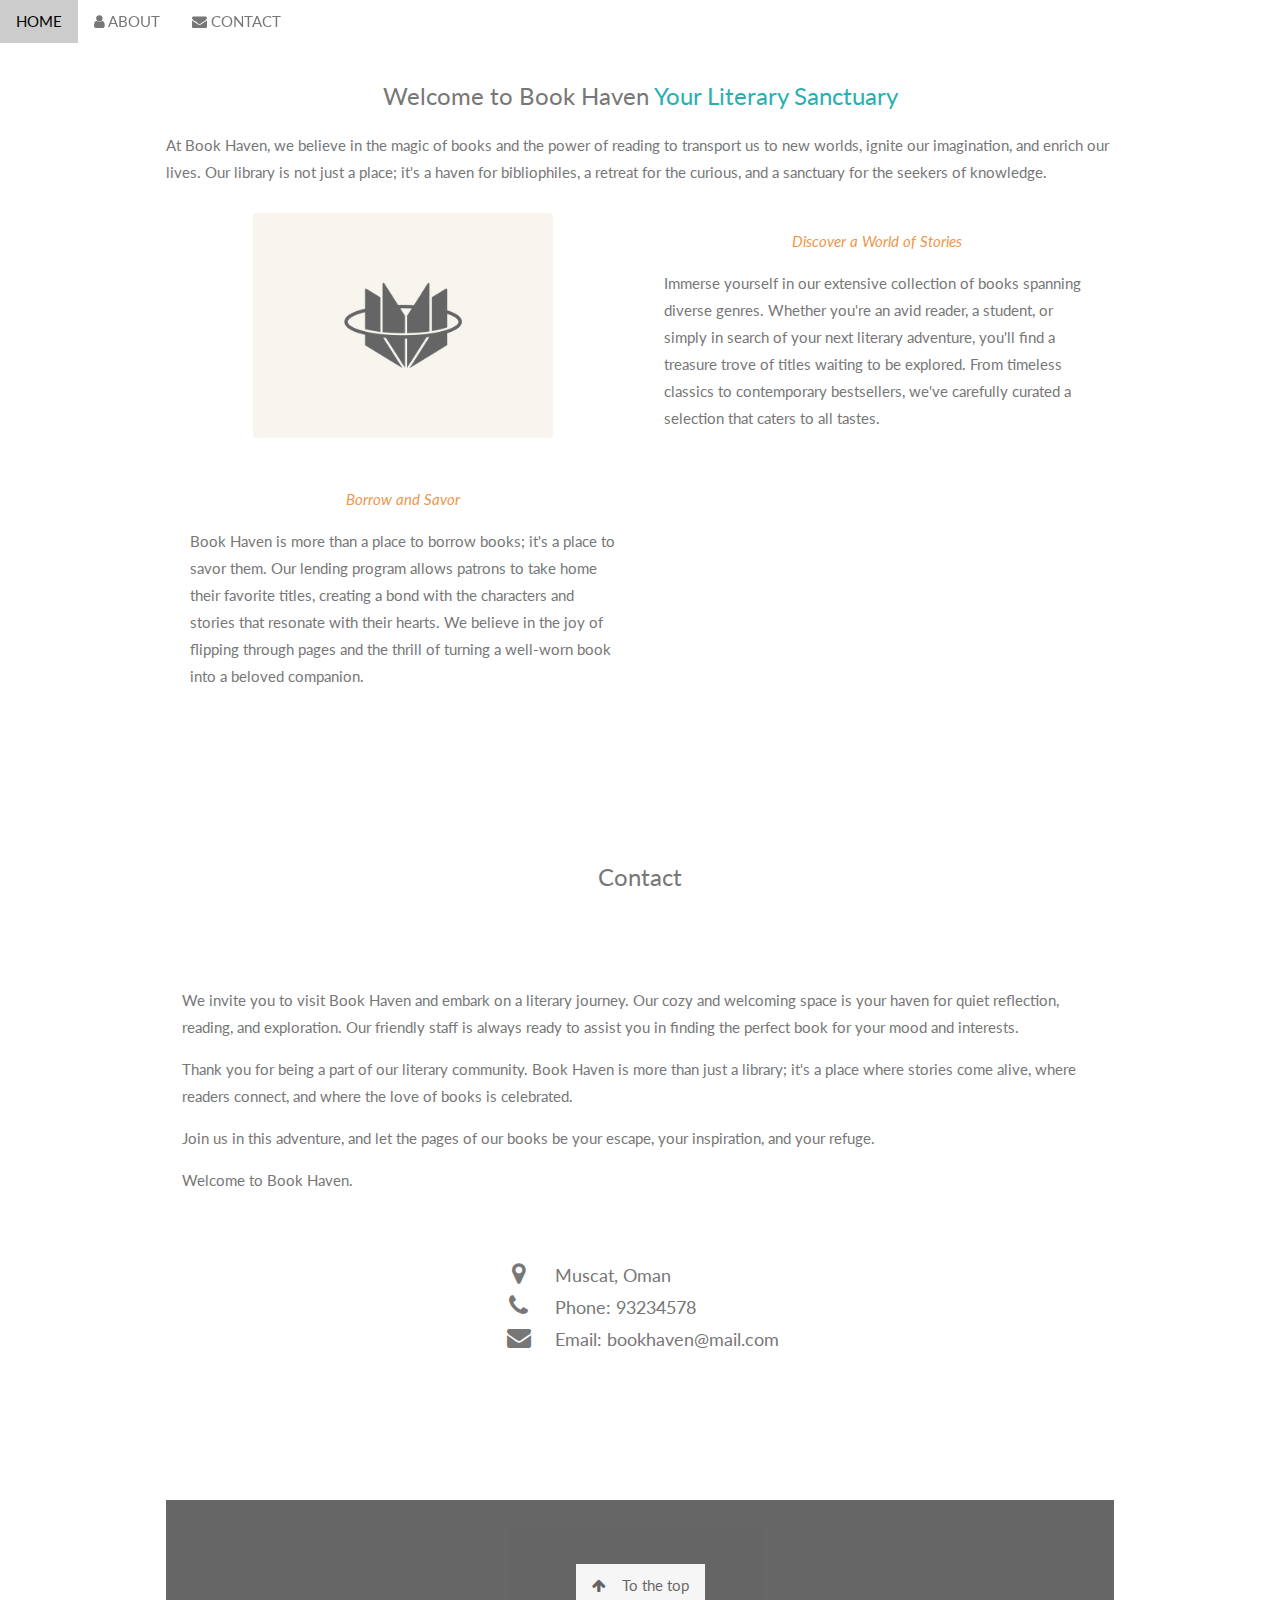
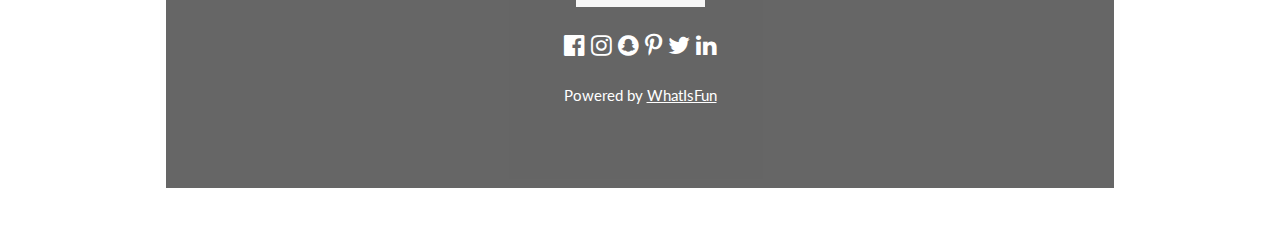
<file: About.html>
<!DOCTYPE html>
<html>
<head>
<title>Book Haven</title>
<meta charset="UTF-8">
<meta name="viewport" content="width=device-width, initial-scale=1">
<link rel="icon" href="Images/logo.jpg" type="Image/logo">
<link rel="stylesheet" href="https://www.w3schools.com/w3css/4/w3.css">
<link rel="stylesheet" href="https://fonts.googleapis.com/css?family=Lato">
<link rel="stylesheet" href="https://cdnjs.cloudflare.com/ajax/libs/font-awesome/4.7.0/css/font-awesome.min.css">
<link rel="stylesheet" href="CSS/indexStyle.css">
</head>
<body>
  <header>
    <div id="navbarIndex-placeholder">

    <script src="JS/navbar.js"></script>
    <script>
        setNavbarIndex();
    </script>
  </div>
  </header>
  
<!-- First Parallax Image with Logo Text -->
<!-- <div class="bgimg-1 w3-display-container w3-opacity-min" id="home">
  <div class="w3-display-middle" style="white-space:nowrap;">
    <img src="Images/Books.jpg">
  </div>
</div> -->

<!-- Container (About Section) -->
<div class="w3-content w3-container w3-padding-64" id="about">
  <h3 class="w3-center">Welcome to Book Haven <span style="color: #28afb0;"> Your Literary Sanctuary</span></h3>
  <p>At Book Haven, we believe in the magic of books and the power of reading to transport us to new worlds, ignite our imagination, and enrich our lives. Our library is not just a place; it's a haven for bibliophiles, a retreat for the curious, and a sanctuary for the seekers of knowledge.</p>
  <div class="w3-row">
    <div class="w3-col m6 w3-center w3-padding-large">
      <img src="Images/logo.jpg" class="w3-round w3-image w3-opacity w3-hover-opacity-off" alt="Book Haven logo" width="300" height="150">
    </div>

    <!-- Hide this text on small devices -->
    <div class="w3-col m6 w3-hide-small w3-padding-large">
        <p class="w3-center"><em style="color: #ee964b;">Discover a World of Stories</em></p>
      <p>Immerse yourself in our extensive collection of books spanning diverse genres. Whether you're an avid reader, a student, or simply in search of your next literary adventure, you'll find a treasure trove of titles waiting to be explored. From timeless classics to contemporary bestsellers, we've carefully curated a selection that caters to all tastes.</p>
    </div>
    <!-- Hide this text on small devices -->
    <div class="w3-col m6 w3-hide-small w3-padding-large">
        <p class="w3-center"><em style="color: #ee964b;">Borrow and Savor</em></p>
      <p>Book Haven is more than a place to borrow books; it's a place to savor them. Our lending program allows patrons to take home their favorite titles, creating a bond with the characters and stories that resonate with their hearts. We believe in the joy of flipping through pages and the thrill of turning a well-worn book into a beloved companion.</p>
    </div>
  </div>

</div>

<!-- Container (Contact Section) -->
<div class="w3-content w3-container w3-padding-64" id="contact">
  <h3 class="w3-center">Contact</h3>
  <div class="w3-content w3-container w3-padding-64" id="about">
  <p>We invite you to visit Book Haven and embark on a literary journey. Our cozy and welcoming space is your haven for quiet reflection, reading, and exploration. Our friendly staff is always ready to assist you in finding the perfect book for your mood and interests.</p>

    <p>Thank you for being a part of our literary community. Book Haven is more than just a library; it's a place where stories come alive, where readers connect, and where the love of books is celebrated.</p>
    
    <p>Join us in this adventure, and let the pages of our books be your escape, your inspiration, and your refuge.</p>
    
    <p>Welcome to Book Haven.</p>
  <div class="w3-row w3-padding-32 w3-section">
    <div class="w3-col m4 w3-container">
    </div>
    <div class="w3-col m8 w3-panel">
      <div class="w3-large w3-margin-bottom">
        <i class="fa fa-map-marker fa-fw w3-hover-text-black w3-xlarge w3-margin-right"></i> Muscat, Oman<br>
        <i class="fa fa-phone fa-fw w3-hover-text-black w3-xlarge w3-margin-right"></i> Phone: 93234578<br>
        <i class="fa fa-envelope fa-fw w3-hover-text-black w3-xlarge w3-margin-right"></i> Email: bookhaven@mail.com<br>
      </div>
    </div>
  </div>
</div>

<!-- Footer -->
<footer class="w3-center w3-black w3-padding-64 w3-opacity w3-hover-opacity-off">
  <a href="#home" class="w3-button w3-light-grey"><i class="fa fa-arrow-up w3-margin-right"></i>To the top</a>
  <div class="w3-xlarge w3-section">
    <i class="fa fa-facebook-official w3-hover-opacity"></i>
    <i class="fa fa-instagram w3-hover-opacity"></i>
    <i class="fa fa-snapchat w3-hover-opacity"></i>
    <i class="fa fa-pinterest-p w3-hover-opacity"></i>
    <i class="fa fa-twitter w3-hover-opacity"></i>
    <i class="fa fa-linkedin w3-hover-opacity"></i>
  </div>
  <p>Powered by <a href="https://github.com/WhatIsFun" title="WhatIsFun" target="_blank" class="w3-hover-text-brown">WhatIsFun</a></p>
</footer>
 

<script>
// Modal Image Gallery
function onClick(element) {
  document.getElementById("img01").src = element.src;
  document.getElementById("modal01").style.display = "block";
  var captionText = document.getElementById("caption");
  captionText.innerHTML = element.alt;
}

// Change style of navbar on scroll
window.onscroll = function() {myFunction()};
function myFunction() {
    var navbar = document.getElementById("myNavbar");
    if (document.body.scrollTop > 100 || document.documentElement.scrollTop > 100) {
        navbar.className = "w3-bar" + " w3-card" + " w3-animate-top" + " w3-white";
    } else {
        navbar.className = navbar.className.replace(" w3-card w3-animate-top w3-white", "");
    }
}

// Used to toggle the menu on small screens when clicking on the menu button
function toggleFunction() {
    var x = document.getElementById("navDemo");
    if (x.className.indexOf("w3-show") == -1) {
        x.className += " w3-show";
    } else {
        x.className = x.className.replace(" w3-show", "");
    }
}
</script>

</body>
</html>
</file>
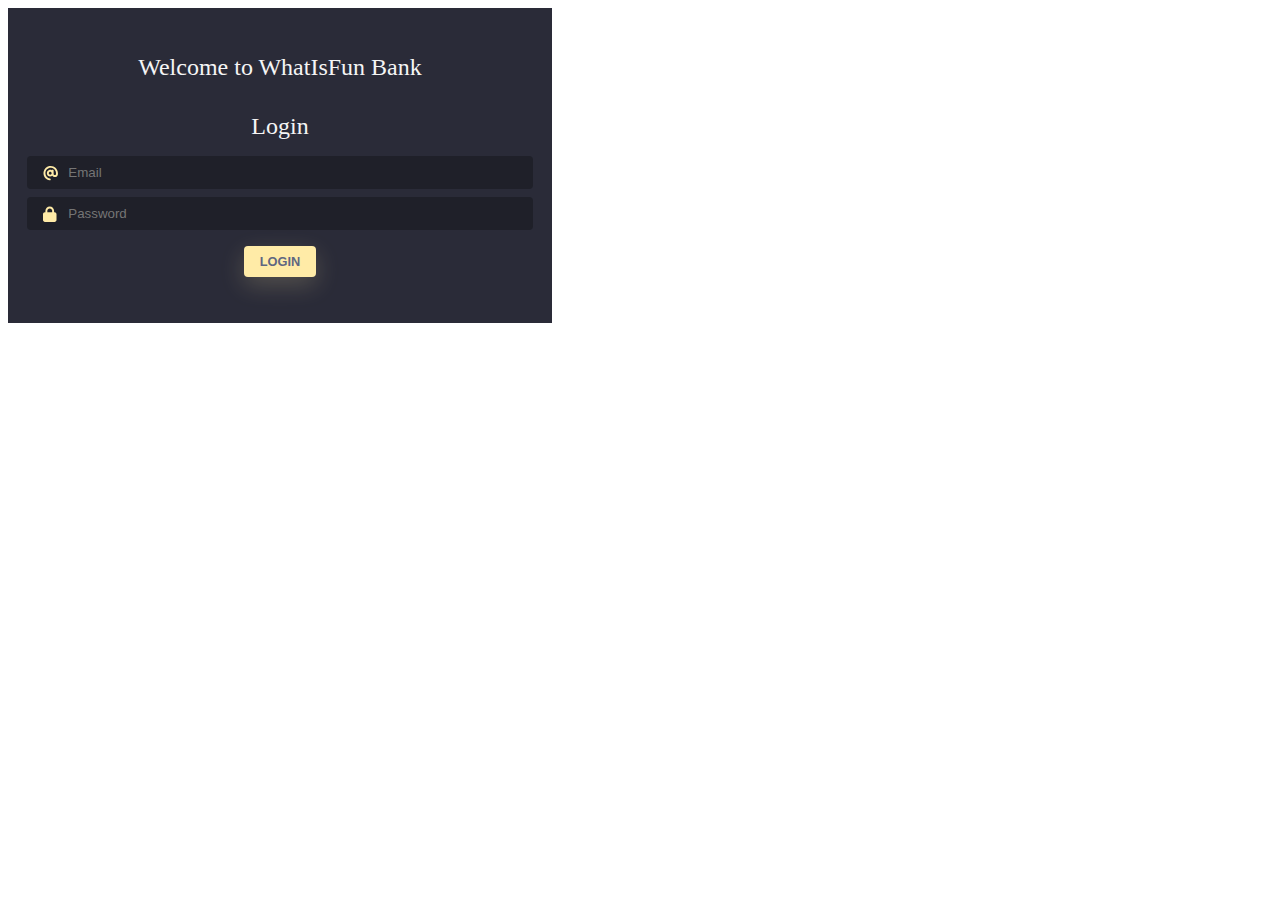
<file: BankGate.html>
<!DOCTYPE html>
<html>

<head>
    <title>Welcome to WhatIsFun Bank</title>
    <meta charset="UTF-8">
    <meta name="viewport" content="width=device-width, initial-scale=1">
    <link rel="stylesheet" href="/CSS/BankGate.css">
</head>

<body>

    <div class="card">
        <h1 class="title">Welcome to WhatIsFun Bank</h1>
        <h4 class="title">Login</h4>
        <form>
            <div class="field">
                <svg class="input-icon" viewBox="0 0 500 500" xmlns="http://www.w3.org/2000/svg">
                    <path
                        d="M207.8 20.73c-93.45 18.32-168.7 93.66-187 187.1c-27.64 140.9 68.65 266.2 199.1 285.1c19.01 2.888 36.17-12.26 36.17-31.49l.0001-.6631c0-15.74-11.44-28.88-26.84-31.24c-84.35-12.98-149.2-86.13-149.2-174.2c0-102.9 88.61-185.5 193.4-175.4c91.54 8.869 158.6 91.25 158.6 183.2l0 16.16c0 22.09-17.94 40.05-40 40.05s-40.01-17.96-40.01-40.05v-120.1c0-8.847-7.161-16.02-16.01-16.02l-31.98 .0036c-7.299 0-13.2 4.992-15.12 11.68c-24.85-12.15-54.24-16.38-86.06-5.106c-38.75 13.73-68.12 48.91-73.72 89.64c-9.483 69.01 43.81 128 110.9 128c26.44 0 50.43-9.544 69.59-24.88c24 31.3 65.23 48.69 109.4 37.49C465.2 369.3 496 324.1 495.1 277.2V256.3C495.1 107.1 361.2-9.332 207.8 20.73zM239.1 304.3c-26.47 0-48-21.56-48-48.05s21.53-48.05 48-48.05s48 21.56 48 48.05S266.5 304.3 239.1 304.3z">
                    </path>
                </svg>
                <input autocomplete="off" id="logemail" placeholder="Email" class="input-field" name="logemail"
                    type="email" required>
            </div>
            <div class="field">
                <svg class="input-icon" viewBox="0 0 500 500" xmlns="http://www.w3.org/2000/svg">
                    <path
                        d="M80 192V144C80 64.47 144.5 0 224 0C303.5 0 368 64.47 368 144V192H384C419.3 192 448 220.7 448 256V448C448 483.3 419.3 512 384 512H64C28.65 512 0 483.3 0 448V256C0 220.7 28.65 192 64 192H80zM144 192H304V144C304 99.82 268.2 64 224 64C179.8 64 144 99.82 144 144V192z">
                    </path>
                </svg>
                <input autocomplete="off" id="logpass" placeholder="Password" class="input-field" name="logpass"
                    type="password" required>
            </div>
            <button class="btn" type="submit" onclick="userLogin(event)">Login</button>
        </form>
    </div>
    <script src="JS/BankGate.js"></script>
</body>

</html>
</file>
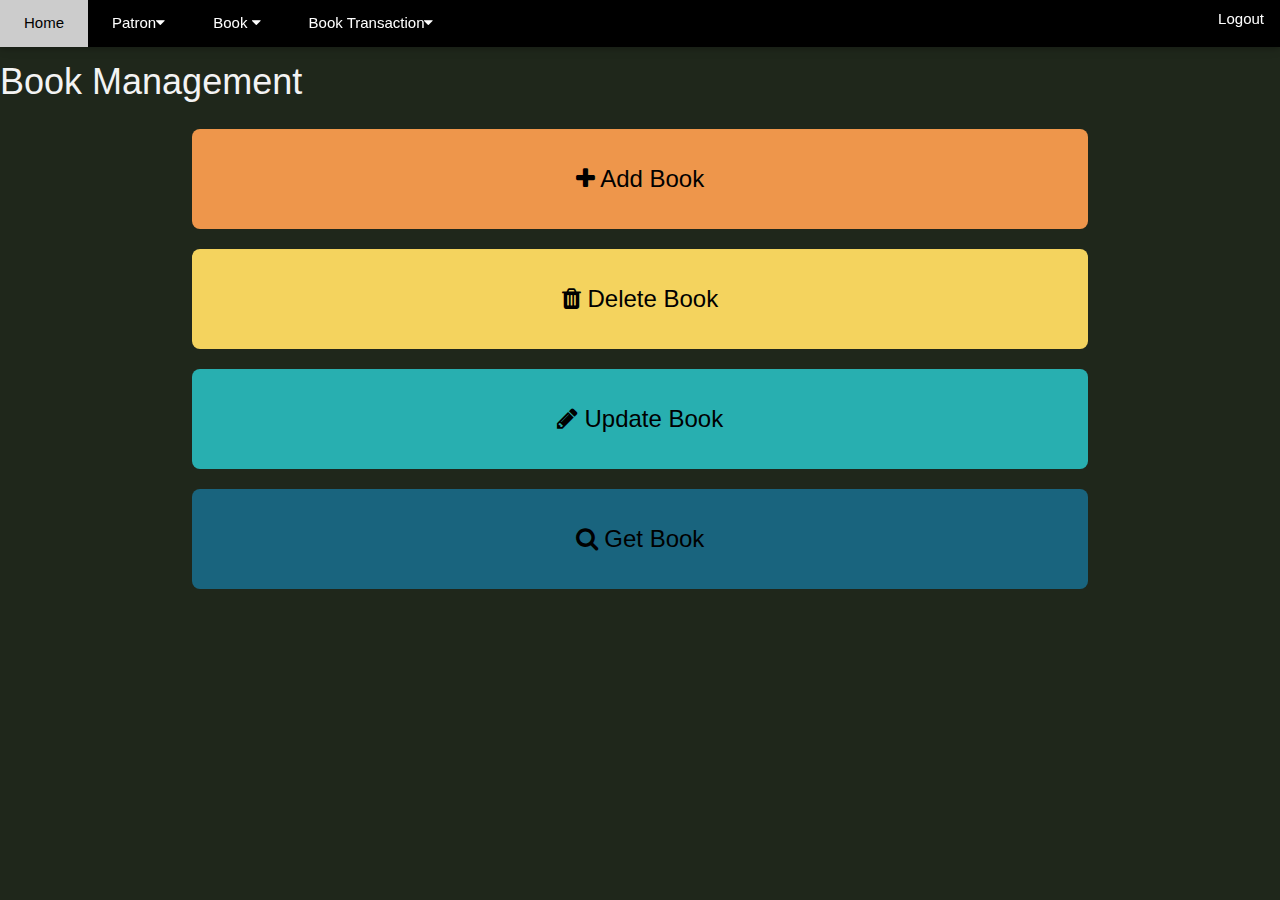
<file: Book.html>
<!DOCTYPE html>
<html>

<head>
  <title>Book Management</title>
  <meta charset="UTF-8">
  <meta name="viewport" content="width=device-width, initial-scale=1">
  <link rel="icon" href="Images/logo.jpg" type="Image/logo">
  <link rel="stylesheet" href="https://www.w3schools.com/w3css/4/w3.css">
  <link rel="stylesheet" href="https://fonts.googleapis.com/css?family=Lato">
  <link rel="stylesheet" href="https://cdnjs.cloudflare.com/ajax/libs/font-awesome/4.7.0/css/font-awesome.min.css">
  <link rel="stylesheet" href="CSS/dashboard.css">
  <link rel="stylesheet" href="CSS/form.css">

</head>

<body class="Obody">
  <div id="navbar-placeholder"></div>
  <script src="JS/navbar.js"></script>
  <script>
    setNavbar();
  </script><br><br>

  <div>
    <h1 style="color: #f3f3f3;">Book Management</h1>
  </div>
  <div class="button-container">
    <!-- Add book-->
    <button style="background-color: #ee964b;" class="button" onclick="toggleForm('addBookForm')"><i class="fa fa-plus"></i> Add
      Book</button>
    <form id="addBookForm" style="display: none;">
      <div class="input-container ic1">
        <input id="bTitle" class="input" type="text" placeholder=" " required/>
        <div class="cut"></div>
        <label for="Book title" class="placeholder">Book title</label>
      </div>
      <div class="input-container ic2">
        <input id="author" class="input" type="text" placeholder=" " required/>
        <div class="cut"></div>
        <label for="Author name" class="placeholder">Author name</label>
      </div>
      <div class="input-container ic2">
        <input id="publicationYear" class="input" type="year" placeholder=" " required/>
        <div class="cut"></div>
        <label for="PublicationYear" class="placeholder">Publish year</lable>
      </div>
      <div class="input-container ic2">
        <input id="price" class="input" type="number" placeholder=" "/>
        <div class="cut cut-short"></div>
        <label for="Price" class="placeholder">Price</lable>
      </div>
      <div class="input-container ic1">
        <input id="imgPath" class="input" type="text" placeholder=" " required/>
        <div class="cut"></div>
        <label for="Image Path" class="placeholder">Image Path</label>
      </div>
      <div class="input-container ic1">
        <input id="bDescription" class="input" type="text" placeholder=" "/>
        <div class="cut"></div>
        <label for="Description" class="placeholder">Description</label>
      </div>
      <button type="submit" class="submit" style="background-color: #ee964b;" onclick="">submit</button>
    </form>
    <!-- Delete button-->
    <button style="background-color: #f4d35e;" class="button" onclick="toggleForm('delBookForm')"><i class="fa fa-trash"></i> Delete
      Book</button>

    <form id="delBookForm" style="display: none;">
      <div class="input-container ic1">
        <input id="delBook" class="input" type="number" placeholder=" " />
        <div class="cut"></div>
        <label for="delBook" class="placeholder">Book ID</label>
      </div>
      <button type="submit" class="submit" style="background-color: #f4d35e;">submit</button>
    </form>

    <button style="background-color: #28afb0;" class="button" onclick="toggleForm('updateBookForm')"><i class="fa fa-pencil"></i>
      Update Book</button>
    <form id="updateBookForm" style="display: none;">
      <div class="input-container ic1">
        <input id="delBook" class="input" type="number" placeholder=" " />
        <div class="cut"></div>
        <label for="delBook" class="placeholder">Book ID</label>
      </div>
      <button type="submit" class="submit" style="background-color: #28afb0;">submit</button>
    </form>

    <button style="background-color: #19647e;" class="button" onclick="toggleForm('getBookForm')"><i class="fa fa-search"></i> Get
      Book</button>
      <form id="getBookForm" style="display: none;">
        <div class="input-container ic1">
          <input id="delBook" class="input" type="number" placeholder=" " />
          <div class="cut"></div>
          <label for="delBook" class="placeholder">Book ID</label>
        </div>
        <button type="submit" class="submit" style="background-color: #19647e;">submit</button>
      </form>
  </div>


  <script src="JS/form.js"></script>
</body>

</html>
</file>
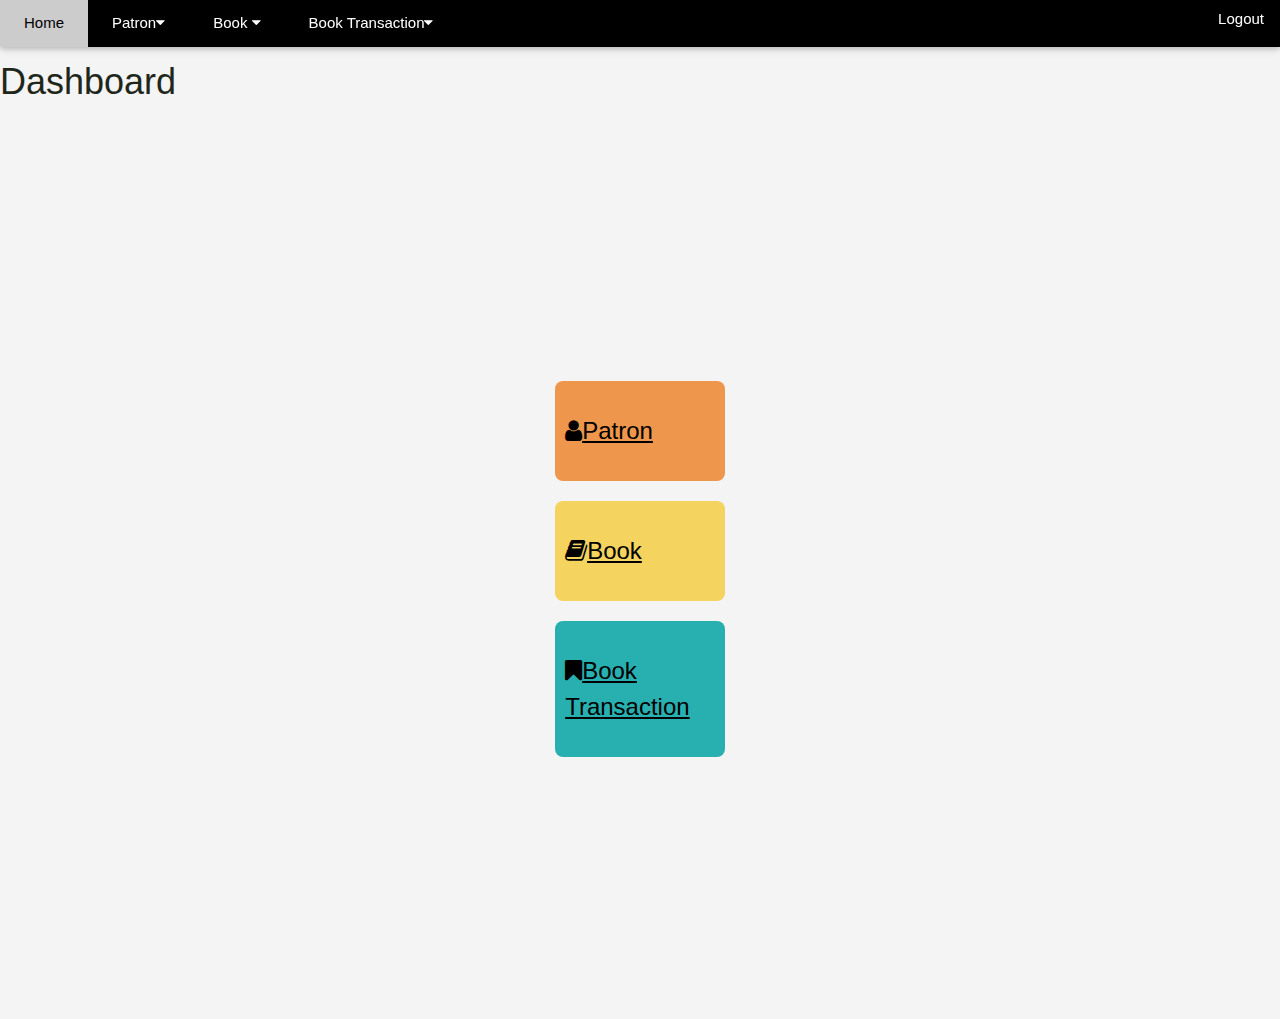
<file: dashboard.html>
<!DOCTYPE html>
<html>

<head>
  <title>Book Haven</title>
  <meta charset="UTF-8">
  <meta name="viewport" content="width=device-width, initial-scale=1">
  <link rel="icon" href="Images/logo.jpg" type="Image/logo">
  <link rel="stylesheet" href="https://www.w3schools.com/w3css/4/w3.css">
  <link rel="stylesheet" href="https://fonts.googleapis.com/css?family=Lato">
  <link rel="stylesheet" href="https://cdnjs.cloudflare.com/ajax/libs/font-awesome/4.7.0/css/font-awesome.min.css">
  <link rel="stylesheet" href="CSS/dashboard.css">
</head>

<body>
  <div id="navbar-placeholder"></div>
  <script src="JS/navbar.js"></script>
  <script>
    setNavbar();
  </script><br><br>
  <div>
    <h1 style="color: #1f271b;">Dashboard</h1>
  </div>
  <div class="dashboard">
    <div class="button-container">
      <a href="Patron.html" style="background-color: #ee964b;" class="button">
        <i class="fa fa-user"></i>Patron
      </a>
      <a href="Book.html" style="background-color: #f4d35e;" class="button">
        <i class="fa fa-book"></i>Book
      </a>
      <a href="Transaction.html" style="background-color: #28afb0;" class="button">
        <i class="fa fa-bookmark"></i>Book Transaction
      </a>
    </div>

  </div>

</body>

</html>
</file>
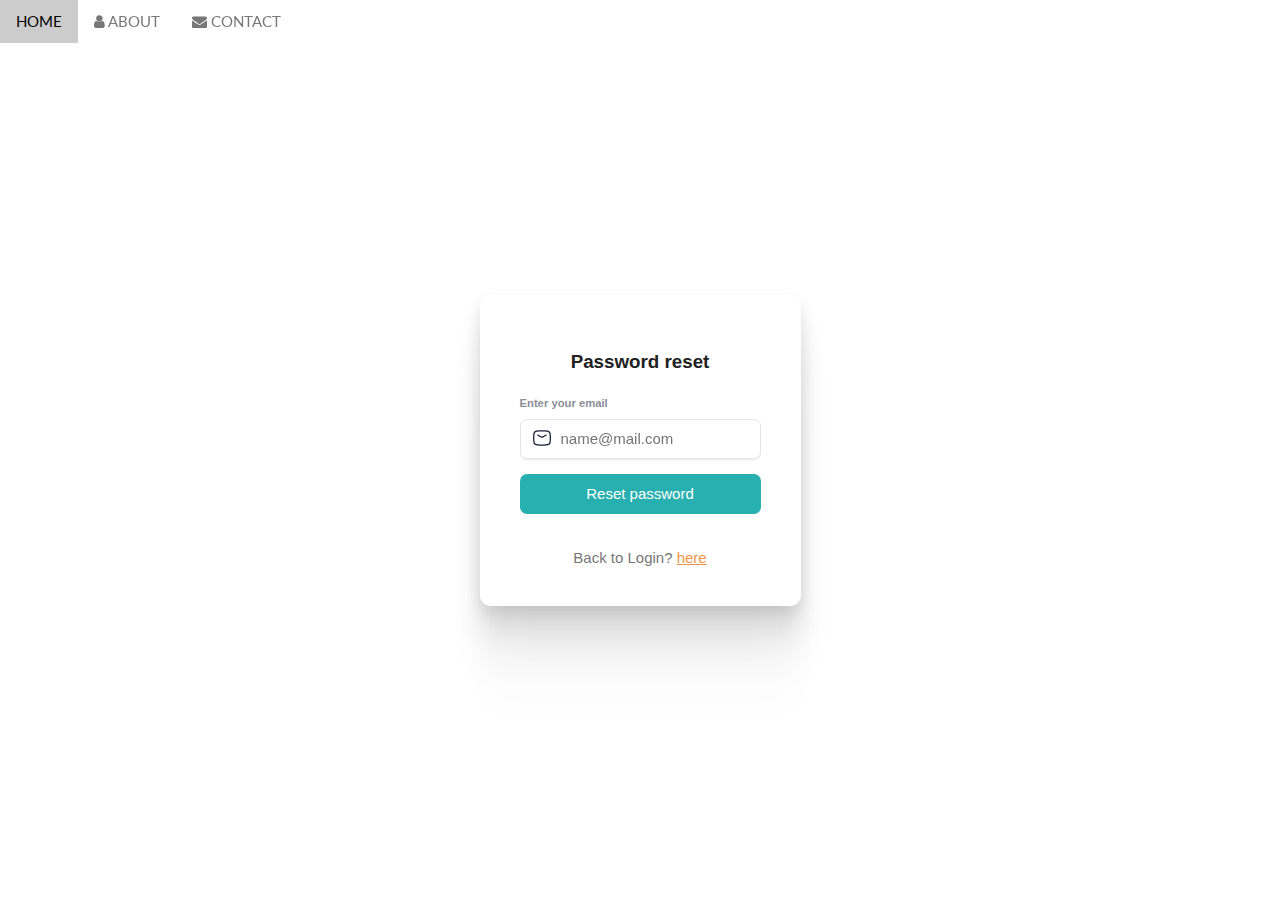
<file: forgotPassword.html>
<!DOCTYPE html>
<html>

<head>
  <title>Book Haven</title>
  <meta charset="UTF-8">
  <meta name="viewport" content="width=device-width, initial-scale=1">
  <link rel="icon" href="Images/logo.jpg" type="Image/logo">
  <link rel="stylesheet" href="https://www.w3schools.com/w3css/4/w3.css">
  <link rel="stylesheet" href="https://fonts.googleapis.com/css?family=Lato">
  <link rel="stylesheet" href="https://cdnjs.cloudflare.com/ajax/libs/font-awesome/4.7.0/css/font-awesome.min.css">
  <link rel="stylesheet" href="CSS/loginStyle.css">

</head>

<body>
  <header>
    <div id="navbarIndex-placeholder"></div>
    <script src="JS/navbar.js"></script>
    <script>
      setNavbarIndex();
    </script>
  </header>


  <div class="loginForm">
    <!-- Login form -->
    <form class="form_container" name="login Form">
      <div class="title_container">
        <p class="title">Password reset</p>
      </div>

      <div class="input_container">
        <label class="input_label" for="email_field">Enter your email</label>
        <svg fill="none" viewBox="0 0 24 24" height="24" width="24" xmlns="http://www.w3.org/2000/svg" class="icon">
          <path stroke-linejoin="round" stroke-linecap="round" stroke-width="1.5" stroke="#141B34"
            d="M7 8.5L9.94202 10.2394C11.6572 11.2535 12.3428 11.2535 14.058 10.2394L17 8.5"></path>
          <path stroke-linejoin="round" stroke-width="1.5" stroke="#141B34"
            d="M2.01577 13.4756C2.08114 16.5412 2.11383 18.0739 3.24496 19.2094C4.37608 20.3448 5.95033 20.3843 9.09883 20.4634C11.0393 20.5122 12.9607 20.5122 14.9012 20.4634C18.0497 20.3843 19.6239 20.3448 20.7551 19.2094C21.8862 18.0739 21.9189 16.5412 21.9842 13.4756C22.0053 12.4899 22.0053 11.5101 21.9842 10.5244C21.9189 7.45886 21.8862 5.92609 20.7551 4.79066C19.6239 3.65523 18.0497 3.61568 14.9012 3.53657C12.9607 3.48781 11.0393 3.48781 9.09882 3.53656C5.95033 3.61566 4.37608 3.65521 3.24495 4.79065C2.11382 5.92608 2.08114 7.45885 2.01576 10.5244C1.99474 11.5101 1.99475 12.4899 2.01577 13.4756Z">
          </path>
        </svg>
        <input placeholder="name@mail.com" title="email" name="email" type="text" class="input_field" id="email_field"
          required autocomplete="email">
      </div>

      <button title="submit" type="submit" value="Submit" class="sign-in_btn" onclick="">
        <span>Reset password</span>
      </button>
      <p style="text-decoration: none;">Back to Login? <a href="login.html" style="color: #ee964b;">here</a></p>
    </form>
  </div>
  <script src="JS/login.js"></script>

</body>

</html>
</file>
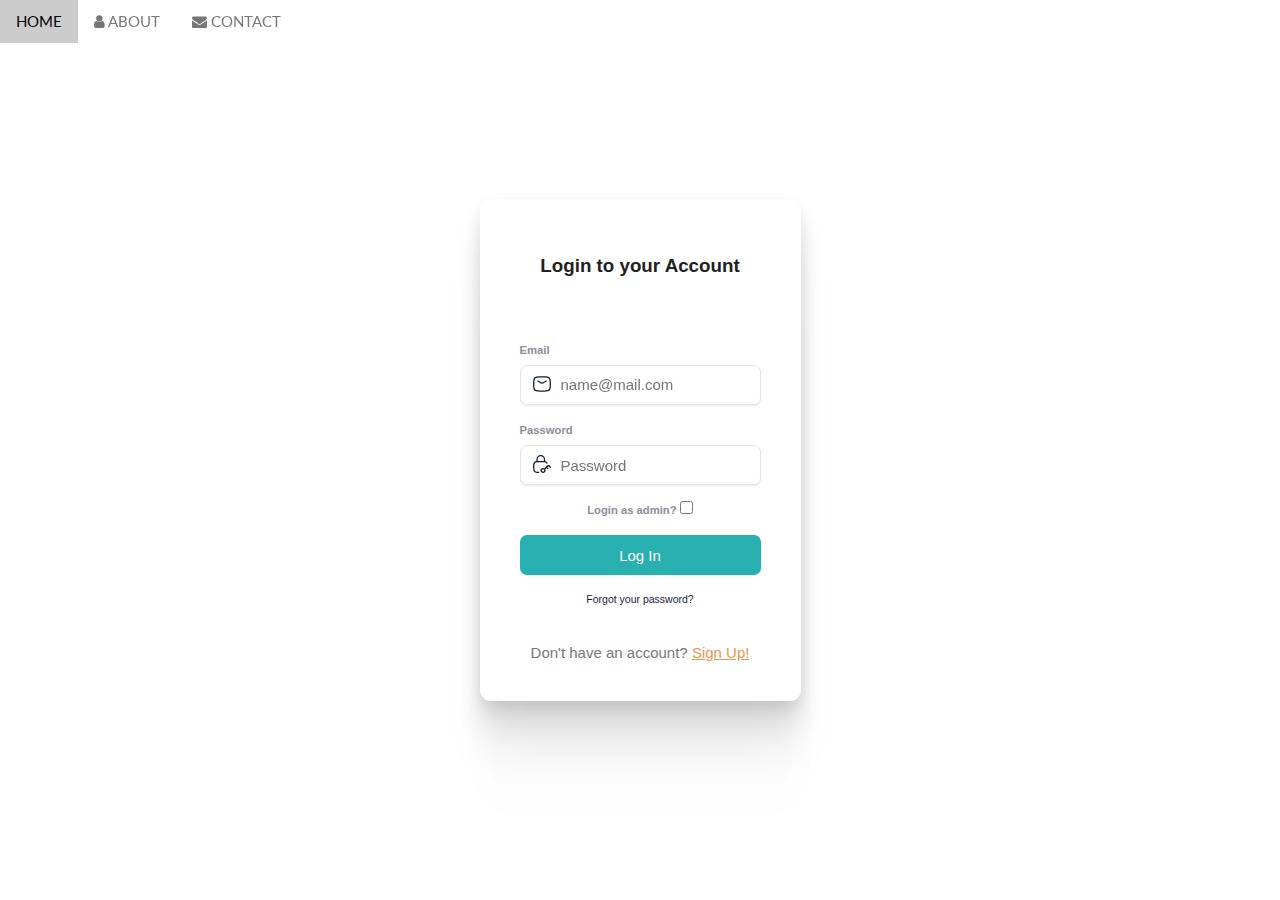
<file: login.html>
<!DOCTYPE html>
<html>

<head>
  <title>Book Haven</title>
  <meta charset="UTF-8">
  <meta name="viewport" content="width=device-width, initial-scale=1">
  <link rel="icon" href="Images/logo.jpg" type="Image/logo">
  <link rel="stylesheet" href="https://www.w3schools.com/w3css/4/w3.css">
  <link rel="stylesheet" href="https://fonts.googleapis.com/css?family=Lato">
  <link rel="stylesheet" href="https://cdnjs.cloudflare.com/ajax/libs/font-awesome/4.7.0/css/font-awesome.min.css">
  <link rel="stylesheet" href="CSS/loginStyle.css">

</head>

<body>
  <header>
    <div id="navbarIndex-placeholder"></div>
    <script src="JS/navbar.js"></script>
    <script>
      setNavbarIndex();
    </script>
  </header>

  <div class="loginForm">
    <!-- Login form -->
    <form class="form_container" name="login Form">
      <div class="title_container">
        <p class="title">Login to your Account</p>
      </div>
      <br>

      <div class="input_container">
        <label class="input_label" for="email_field">Email</label>
        <svg fill="none" viewBox="0 0 24 24" height="24" width="24" xmlns="http://www.w3.org/2000/svg" class="icon">
          <path stroke-linejoin="round" stroke-linecap="round" stroke-width="1.5" stroke="#141B34"
            d="M7 8.5L9.94202 10.2394C11.6572 11.2535 12.3428 11.2535 14.058 10.2394L17 8.5"></path>
          <path stroke-linejoin="round" stroke-width="1.5" stroke="#141B34"
            d="M2.01577 13.4756C2.08114 16.5412 2.11383 18.0739 3.24496 19.2094C4.37608 20.3448 5.95033 20.3843 9.09883 20.4634C11.0393 20.5122 12.9607 20.5122 14.9012 20.4634C18.0497 20.3843 19.6239 20.3448 20.7551 19.2094C21.8862 18.0739 21.9189 16.5412 21.9842 13.4756C22.0053 12.4899 22.0053 11.5101 21.9842 10.5244C21.9189 7.45886 21.8862 5.92609 20.7551 4.79066C19.6239 3.65523 18.0497 3.61568 14.9012 3.53657C12.9607 3.48781 11.0393 3.48781 9.09882 3.53656C5.95033 3.61566 4.37608 3.65521 3.24495 4.79065C2.11382 5.92608 2.08114 7.45885 2.01576 10.5244C1.99474 11.5101 1.99475 12.4899 2.01577 13.4756Z">
          </path>
        </svg>
        <input placeholder="name@mail.com" title="email" name="email" type="text" class="input_field" id="email_field"
          required autocomplete="email">
      </div>

      <div class="input_container">
        <label class="input_label" for="password_field">Password</label>
        <svg fill="none" viewBox="0 0 24 24" height="24" width="24" xmlns="http://www.w3.org/2000/svg" class="icon">
          <path stroke-linecap="round" stroke-width="1.5" stroke="#141B34"
            d="M18 11.0041C17.4166 9.91704 16.273 9.15775 14.9519 9.0993C13.477 9.03404 11.9788 9 10.329 9C8.67911 9 7.18091 9.03404 5.70604 9.0993C3.95328 9.17685 2.51295 10.4881 2.27882 12.1618C2.12602 13.2541 2 14.3734 2 15.5134C2 16.6534 2.12602 17.7727 2.27882 18.865C2.51295 20.5387 3.95328 21.8499 5.70604 21.9275C6.42013 21.9591 7.26041 21.9834 8 22">
          </path>
          <path stroke-linejoin="round" stroke-linecap="round" stroke-width="1.5" stroke="#141B34"
            d="M6 9V6.5C6 4.01472 8.01472 2 10.5 2C12.9853 2 15 4.01472 15 6.5V9"></path>
          <path fill="#141B34"
            d="M21.2046 15.1045L20.6242 15.6956V15.6956L21.2046 15.1045ZM21.4196 16.4767C21.7461 16.7972 22.2706 16.7924 22.5911 16.466C22.9116 16.1395 22.9068 15.615 22.5804 15.2945L21.4196 16.4767ZM18.0228 15.1045L17.4424 14.5134V14.5134L18.0228 15.1045ZM18.2379 18.0387C18.5643 18.3593 19.0888 18.3545 19.4094 18.028C19.7299 17.7016 19.7251 17.1771 19.3987 16.8565L18.2379 18.0387ZM14.2603 20.7619C13.7039 21.3082 12.7957 21.3082 12.2394 20.7619L11.0786 21.9441C12.2794 23.1232 14.2202 23.1232 15.4211 21.9441L14.2603 20.7619ZM12.2394 20.7619C11.6914 20.2239 11.6914 19.358 12.2394 18.82L11.0786 17.6378C9.86927 18.8252 9.86927 20.7567 11.0786 21.9441L12.2394 20.7619ZM12.2394 18.82C12.7957 18.2737 13.7039 18.2737 14.2603 18.82L15.4211 17.6378C14.2202 16.4587 12.2794 16.4587 11.0786 17.6378L12.2394 18.82ZM14.2603 18.82C14.8082 19.358 14.8082 20.2239 14.2603 20.7619L15.4211 21.9441C16.6304 20.7567 16.6304 18.8252 15.4211 17.6378L14.2603 18.82ZM20.6242 15.6956L21.4196 16.4767L22.5804 15.2945L21.785 14.5134L20.6242 15.6956ZM15.4211 18.82L17.8078 16.4767L16.647 15.2944L14.2603 17.6377L15.4211 18.82ZM17.8078 16.4767L18.6032 15.6956L17.4424 14.5134L16.647 15.2945L17.8078 16.4767ZM16.647 16.4767L18.2379 18.0387L19.3987 16.8565L17.8078 15.2945L16.647 16.4767ZM21.785 14.5134C21.4266 14.1616 21.0998 13.8383 20.7993 13.6131C20.4791 13.3732 20.096 13.1716 19.6137 13.1716V14.8284C19.6145 14.8284 19.619 14.8273 19.6395 14.8357C19.6663 14.8466 19.7183 14.8735 19.806 14.9391C19.9969 15.0822 20.2326 15.3112 20.6242 15.6956L21.785 14.5134ZM18.6032 15.6956C18.9948 15.3112 19.2305 15.0822 19.4215 14.9391C19.5091 14.8735 19.5611 14.8466 19.5879 14.8357C19.6084 14.8273 19.6129 14.8284 19.6137 14.8284V13.1716C19.1314 13.1716 18.7483 13.3732 18.4281 13.6131C18.1276 13.8383 17.8008 14.1616 17.4424 14.5134L18.6032 15.6956Z">
          </path>
        </svg>
        <input placeholder="Password" title="password" name="password" type="password" class="input_field"
          id="password_field" required autocomplete="current-password">
      </div>

      <label class="input_label">Login as admin?
        <input type="checkbox" id="adminCheckbox">
      </label>

      <button title="Sign In" type="submit" value="Login" class="sign-in_btn" onclick="handleLogin(event)">
        <span>Log In</span>
      </button>
      <a href="forgotPassword.html"
        style="text-decoration: none; align-items: left; color: #141b34; font-size: 0.7rem;">Forgot your password?</a>
      <div>
        <p style="text-decoration: none;">Don't have an account? <a href="registeration.html"
            style="color: #ee964b;">Sign Up!</a></p>
      </div>
      
    </form>
  </div>
  <script src="JS/login.js"></script>

</body>

</html>
</file>
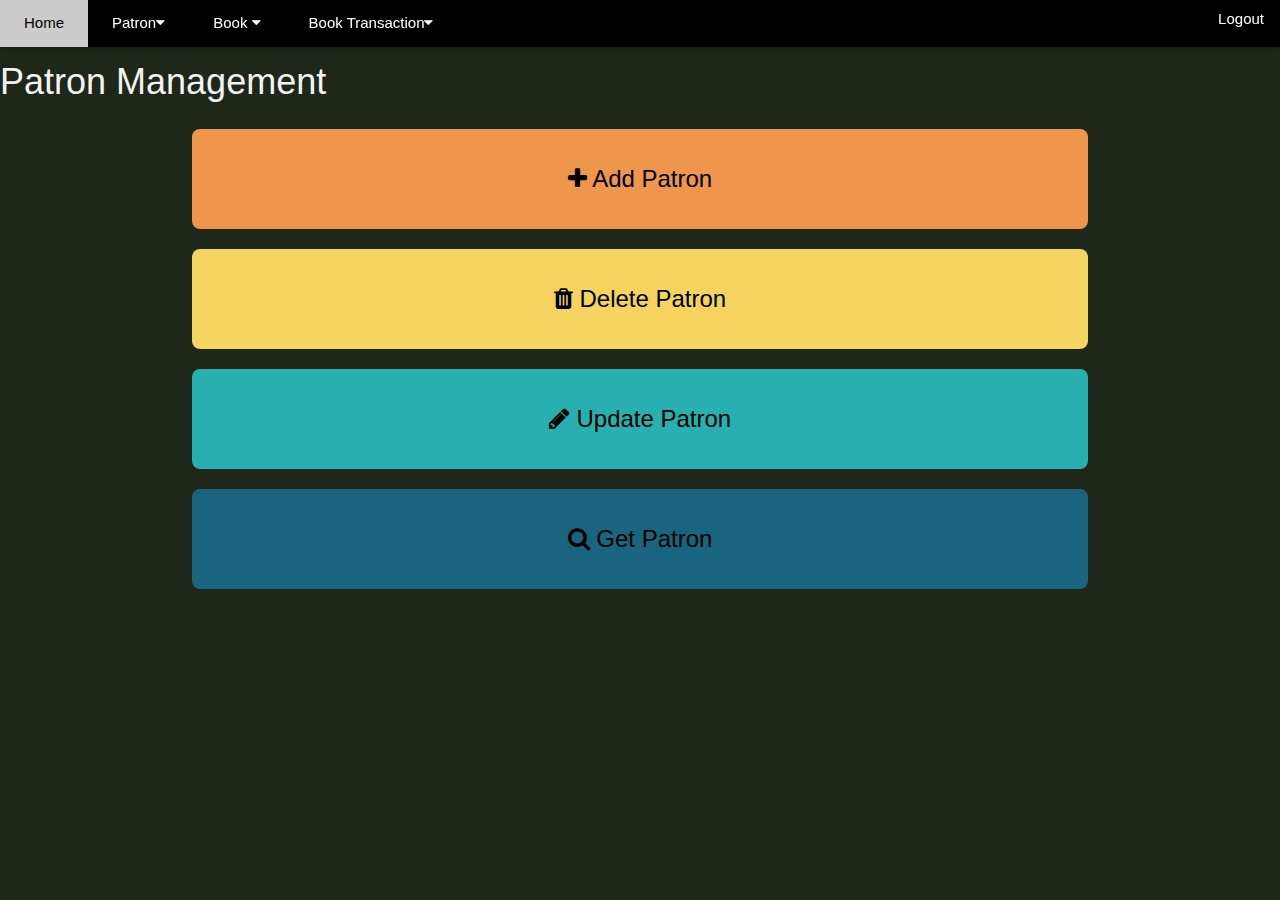
<file: Patron.html>
<!DOCTYPE html>
<html>

<head>
  <title>Patron Management</title>
  <meta charset="UTF-8">
  <meta name="viewport" content="width=device-width, initial-scale=1">
  <link rel="icon" href="Images/logo.jpg" type="Image/logo">
  <link rel="stylesheet" href="https://www.w3schools.com/w3css/4/w3.css">
  <link rel="stylesheet" href="https://fonts.googleapis.com/css?family=Lato">
  <link rel="stylesheet" href="https://cdnjs.cloudflare.com/ajax/libs/font-awesome/4.7.0/css/font-awesome.min.css">
  <link rel="stylesheet" href="CSS/dashboard.css">
  <link rel="stylesheet" href="CSS/form.css">

</head>

<body class="Obody">
  <div id="navbar-placeholder"></div>
  <script src="JS/navbar.js"></script>
  <script>
    setNavbar();
  </script><br><br>

  <div>
    <h1 style="color: #f3f3f3;">Patron Management</h1>
  </div>
  <div class="button-container">
    <button style="background-color: #ee964b;" class="button" onclick="toggleForm('addPatronForm')"><i class="fa fa-plus"></i> Add
      Patron</button>
    <form id="addPatronForm" style="display: none;">
      <div class="input-container ic1">
        <input id="name" class="input" type="text" placeholder=" " />
        <div class="cut"></div>
        <label for="Name" class="placeholder">Name</label>
      </div>
      <div class="input-container ic2">
        <input id="phoneNum" class="input" type="text" placeholder=" " />
        <div class="cut"></div>
        <label for="Phone" class="placeholder">Phone</label>
      </div>
      <div class="input-container ic2">
        <input id="age" class="input" type="number" placeholder=" " />
        <div class="cut"></div>
        <label for="Age" class="placeholder">Age</lable>
      </div>
      
      <button type="submit" class="submit" style="background-color: #ee964b;">submit</button>
    </form>
    <!-- Delete button-->
    <button style="background-color: #f4d35e;" class="button" onclick="toggleForm('delBookForm')"><i class="fa fa-trash"></i> Delete
      Patron</button>

    <form id="delBookForm" style="display: none;">
      <div class="input-container ic1">
        <input id="delBook" class="input" type="number" placeholder=" " />
        <div class="cut"></div>
        <label for="delBook" class="placeholder">Book ID</label>
      </div>
      <button type="submit" class="submit" style="background-color: #f4d35e;">submit</button>
    </form>

    <button style="background-color: #28afb0;" class="button" onclick="toggleForm('updateBookForm')"><i class="fa fa-pencil"></i>
      Update Patron</button>
    <form id="updateBookForm" style="display: none;">
      <div class="input-container ic1">
        <input id="delBook" class="input" type="number" placeholder=" " />
        <div class="cut"></div>
        <label for="delBook" class="placeholder">Book ID</label>
      </div>
      <button type="submit" class="submit" style="background-color: #28afb0;">submit</button>
    </form>

    <button style="background-color: #19647e;" class="button" onclick="toggleForm('getBookForm')"><i class="fa fa-search"></i> Get
      Patron</button>
      <form id="getBookForm" style="display: none;">
        <div class="input-container ic1">
          <input id="delBook" class="input" type="number" placeholder=" " />
          <div class="cut"></div>
          <label for="delBook" class="placeholder">Book ID</label>
        </div>
        <button type="submit" class="submit" style="background-color: #19647e;">submit</button>
      </form>
  </div>


  <script src="JS/form.js"></script>
</body>

</html>
</file>
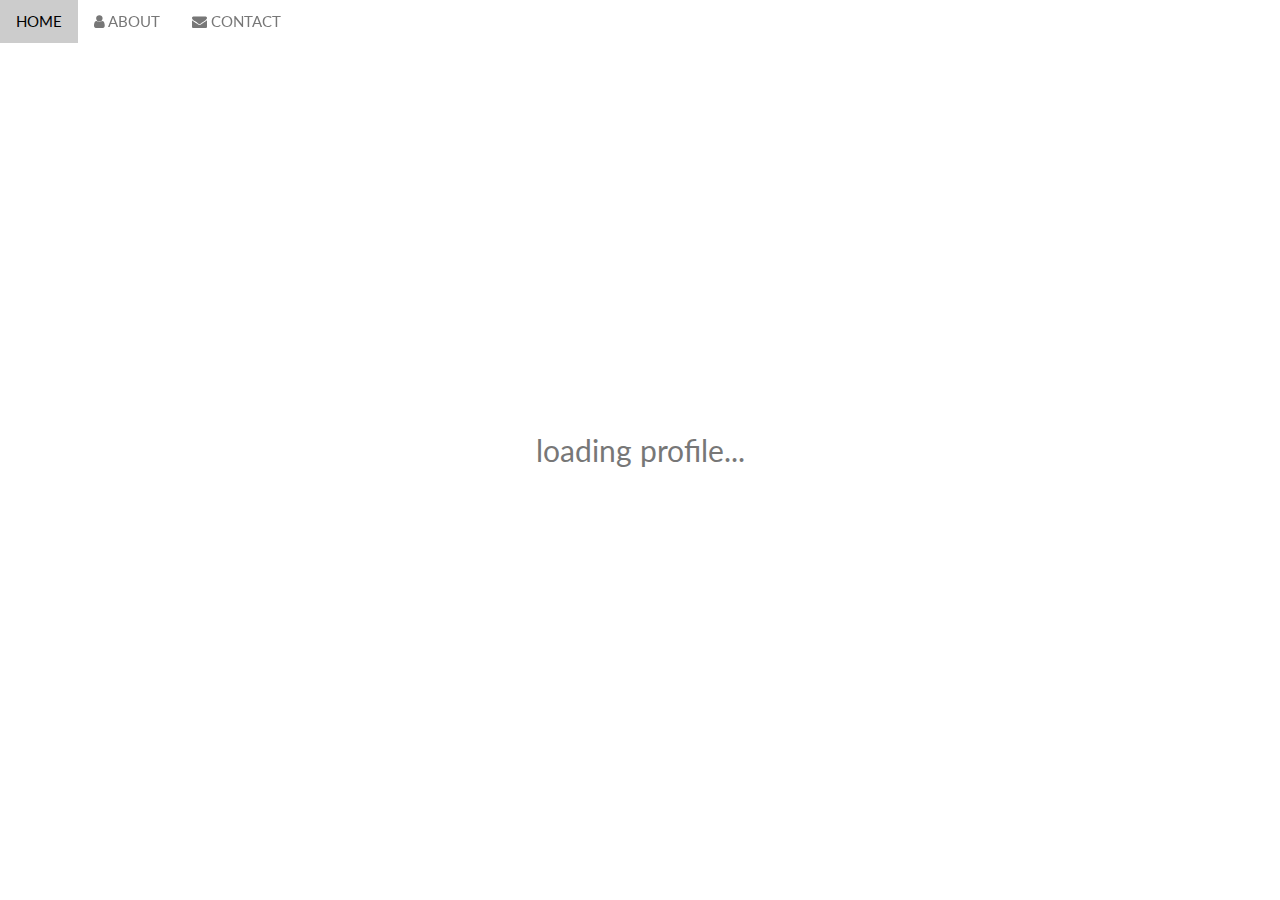
<file: profile.html>
<!DOCTYPE html>
<html>
<head>
<title>Profile</title>
<meta charset="UTF-8">
<meta name="viewport" content="width=device-width, initial-scale=1">
<link rel="icon" href="Images/logo.jpg" type="Image/logo">
<link rel="stylesheet" href="https://www.w3schools.com/w3css/4/w3.css">
<link rel="stylesheet" href="https://fonts.googleapis.com/css?family=Lato">
<link rel="stylesheet" href="https://cdnjs.cloudflare.com/ajax/libs/font-awesome/4.7.0/css/font-awesome.min.css">
<link rel="stylesheet" href="CSS/indexStyle.css">
<link rel="stylesheet" href="CSS/BorrowBook.css">

</head>
<body>
  <header>
    <div id="navbarIndex-placeholder">
      <!-- Include your navigation bar -->
      <script src="JS/navbar.js"></script>
      <script>
        setNavbarIndex();
      </script>
    </div>
  </header>

  <!-- (Book Info Section) -->

  <div id="profile" class="modal"><br><br>
    <div class="profile-content">
      <h2>loading profile...</h2>
    </div>
  </div>


<script src="JS/borrowBook.js"></script>
</body>
</html>
</file>
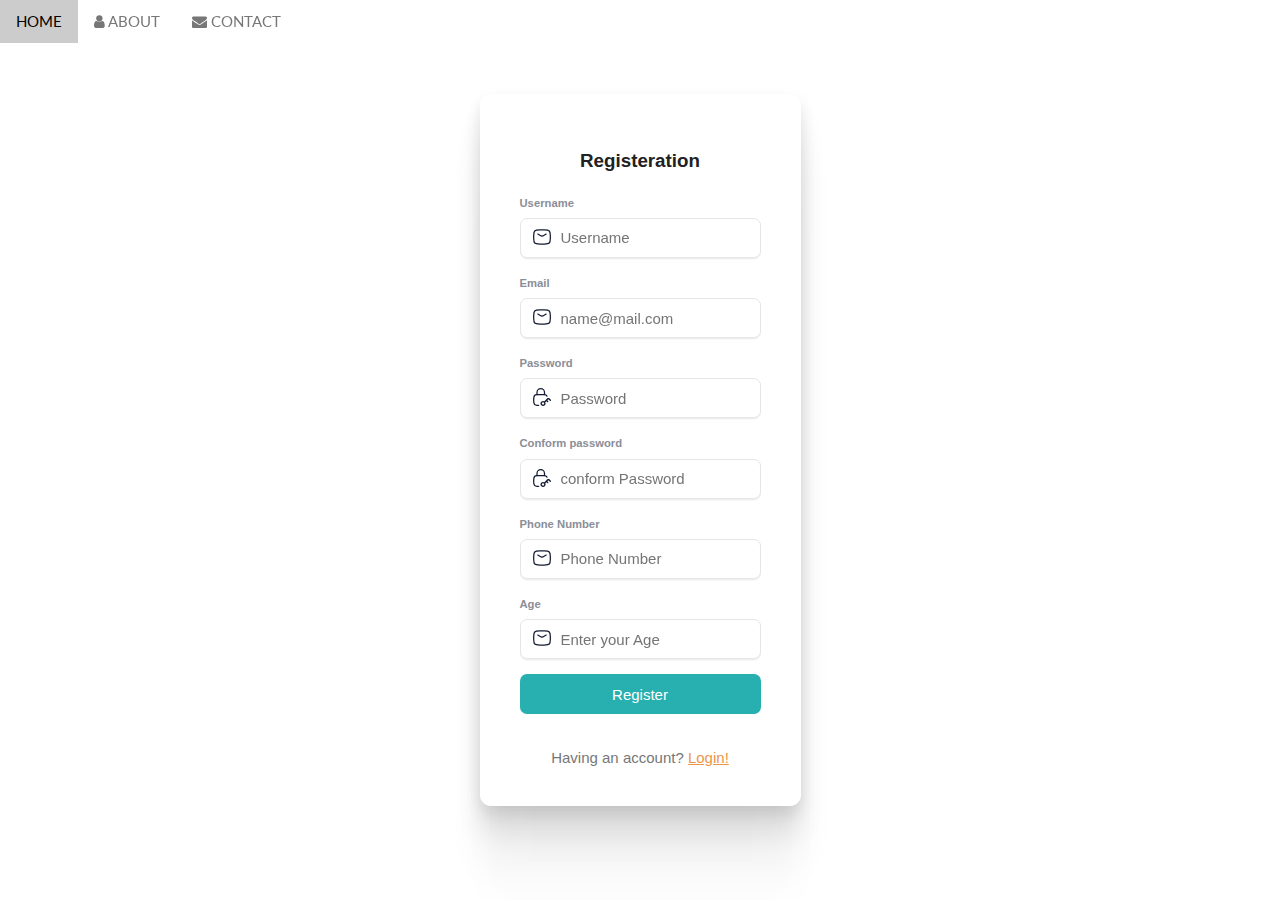
<file: registeration.html>
<!DOCTYPE html>
<html>

<head>
  <title>Book Haven</title>
  <meta charset="UTF-8">
  <meta name="viewport" content="width=device-width, initial-scale=1">
  <link rel="icon" href="Images/logo.jpg" type="Image/logo">
  <link rel="stylesheet" href="https://www.w3schools.com/w3css/4/w3.css">
  <link rel="stylesheet" href="https://fonts.googleapis.com/css?family=Lato">
  <link rel="stylesheet" href="https://cdnjs.cloudflare.com/ajax/libs/font-awesome/4.7.0/css/font-awesome.min.css">
  <link rel="stylesheet" href="CSS/loginStyle.css">

</head>

<body>
  <header>
    <div id="navbarIndex-placeholder"></div>
    <script src="JS/navbar.js"></script>
    <script>
      setNavbarIndex();
    </script>
  </header>


  <div class="registrationForm">
    <!-- Registration form -->
    <form class="form_container" name="registeration Form" id="registerForm">
      <div class="title_container">
        <p class="title">Registeration</p>
      </div>

      <div class="input_container">
        <label class="input_label" for="username_field">Username</label>
        <svg fill="none" viewBox="0 0 24 24" height="24" width="24" xmlns="http://www.w3.org/2000/svg" class="icon">
          <path stroke-linejoin="round" stroke-linecap="round" stroke-width="1.5" stroke="#141B34"
            d="M7 8.5L9.94202 10.2394C11.6572 11.2535 12.3428 11.2535 14.058 10.2394L17 8.5"></path>
          <path stroke-linejoin="round" stroke-width="1.5" stroke="#141B34"
            d="M2.01577 13.4756C2.08114 16.5412 2.11383 18.0739 3.24496 19.2094C4.37608 20.3448 5.95033 20.3843 9.09883 20.4634C11.0393 20.5122 12.9607 20.5122 14.9012 20.4634C18.0497 20.3843 19.6239 20.3448 20.7551 19.2094C21.8862 18.0739 21.9189 16.5412 21.9842 13.4756C22.0053 12.4899 22.0053 11.5101 21.9842 10.5244C21.9189 7.45886 21.8862 5.92609 20.7551 4.79066C19.6239 3.65523 18.0497 3.61568 14.9012 3.53657C12.9607 3.48781 11.0393 3.48781 9.09882 3.53656C5.95033 3.61566 4.37608 3.65521 3.24495 4.79065C2.11382 5.92608 2.08114 7.45885 2.01576 10.5244C1.99474 11.5101 1.99475 12.4899 2.01577 13.4756Z">
          </path>
        </svg>
        <input placeholder="Username" title="username" name="username" type="text" class="input_field"
          id="username_field" required autocomplete="username">
      </div>

      <div class="input_container">
        <label class="input_label" for="email_field">Email</label>
        <svg fill="none" viewBox="0 0 24 24" height="24" width="24" xmlns="http://www.w3.org/2000/svg" class="icon">
          <path stroke-linejoin="round" stroke-linecap="round" stroke-width="1.5" stroke="#141B34"
            d="M7 8.5L9.94202 10.2394C11.6572 11.2535 12.3428 11.2535 14.058 10.2394L17 8.5"></path>
          <path stroke-linejoin="round" stroke-width="1.5" stroke="#141B34"
            d="M2.01577 13.4756C2.08114 16.5412 2.11383 18.0739 3.24496 19.2094C4.37608 20.3448 5.95033 20.3843 9.09883 20.4634C11.0393 20.5122 12.9607 20.5122 14.9012 20.4634C18.0497 20.3843 19.6239 20.3448 20.7551 19.2094C21.8862 18.0739 21.9189 16.5412 21.9842 13.4756C22.0053 12.4899 22.0053 11.5101 21.9842 10.5244C21.9189 7.45886 21.8862 5.92609 20.7551 4.79066C19.6239 3.65523 18.0497 3.61568 14.9012 3.53657C12.9607 3.48781 11.0393 3.48781 9.09882 3.53656C5.95033 3.61566 4.37608 3.65521 3.24495 4.79065C2.11382 5.92608 2.08114 7.45885 2.01576 10.5244C1.99474 11.5101 1.99475 12.4899 2.01577 13.4756Z">
          </path>
        </svg>
        <input placeholder="name@mail.com" title="email" name="email" type="text" class="input_field" id="email_field"
          required autocomplete="email">
      </div>

      <div class="input_container">
        <label class="input_label" for="password_field">Password</label>
        <svg fill="none" viewBox="0 0 24 24" height="24" width="24" xmlns="http://www.w3.org/2000/svg" class="icon">
          <path stroke-linecap="round" stroke-width="1.5" stroke="#141B34"
            d="M18 11.0041C17.4166 9.91704 16.273 9.15775 14.9519 9.0993C13.477 9.03404 11.9788 9 10.329 9C8.67911 9 7.18091 9.03404 5.70604 9.0993C3.95328 9.17685 2.51295 10.4881 2.27882 12.1618C2.12602 13.2541 2 14.3734 2 15.5134C2 16.6534 2.12602 17.7727 2.27882 18.865C2.51295 20.5387 3.95328 21.8499 5.70604 21.9275C6.42013 21.9591 7.26041 21.9834 8 22">
          </path>
          <path stroke-linejoin="round" stroke-linecap="round" stroke-width="1.5" stroke="#141B34"
            d="M6 9V6.5C6 4.01472 8.01472 2 10.5 2C12.9853 2 15 4.01472 15 6.5V9"></path>
          <path fill="#141B34"
            d="M21.2046 15.1045L20.6242 15.6956V15.6956L21.2046 15.1045ZM21.4196 16.4767C21.7461 16.7972 22.2706 16.7924 22.5911 16.466C22.9116 16.1395 22.9068 15.615 22.5804 15.2945L21.4196 16.4767ZM18.0228 15.1045L17.4424 14.5134V14.5134L18.0228 15.1045ZM18.2379 18.0387C18.5643 18.3593 19.0888 18.3545 19.4094 18.028C19.7299 17.7016 19.7251 17.1771 19.3987 16.8565L18.2379 18.0387ZM14.2603 20.7619C13.7039 21.3082 12.7957 21.3082 12.2394 20.7619L11.0786 21.9441C12.2794 23.1232 14.2202 23.1232 15.4211 21.9441L14.2603 20.7619ZM12.2394 20.7619C11.6914 20.2239 11.6914 19.358 12.2394 18.82L11.0786 17.6378C9.86927 18.8252 9.86927 20.7567 11.0786 21.9441L12.2394 20.7619ZM12.2394 18.82C12.7957 18.2737 13.7039 18.2737 14.2603 18.82L15.4211 17.6378C14.2202 16.4587 12.2794 16.4587 11.0786 17.6378L12.2394 18.82ZM14.2603 18.82C14.8082 19.358 14.8082 20.2239 14.2603 20.7619L15.4211 21.9441C16.6304 20.7567 16.6304 18.8252 15.4211 17.6378L14.2603 18.82ZM20.6242 15.6956L21.4196 16.4767L22.5804 15.2945L21.785 14.5134L20.6242 15.6956ZM15.4211 18.82L17.8078 16.4767L16.647 15.2944L14.2603 17.6377L15.4211 18.82ZM17.8078 16.4767L18.6032 15.6956L17.4424 14.5134L16.647 15.2945L17.8078 16.4767ZM16.647 16.4767L18.2379 18.0387L19.3987 16.8565L17.8078 15.2945L16.647 16.4767ZM21.785 14.5134C21.4266 14.1616 21.0998 13.8383 20.7993 13.6131C20.4791 13.3732 20.096 13.1716 19.6137 13.1716V14.8284C19.6145 14.8284 19.619 14.8273 19.6395 14.8357C19.6663 14.8466 19.7183 14.8735 19.806 14.9391C19.9969 15.0822 20.2326 15.3112 20.6242 15.6956L21.785 14.5134ZM18.6032 15.6956C18.9948 15.3112 19.2305 15.0822 19.4215 14.9391C19.5091 14.8735 19.5611 14.8466 19.5879 14.8357C19.6084 14.8273 19.6129 14.8284 19.6137 14.8284V13.1716C19.1314 13.1716 18.7483 13.3732 18.4281 13.6131C18.1276 13.8383 17.8008 14.1616 17.4424 14.5134L18.6032 15.6956Z">
          </path>
        </svg>
        <input placeholder="Password" title="password" name="password" type="password" class="input_field"
          id="password_field" required autocomplete="current-password">

      </div>
      <div class="input_container">
        <label class="input_label" for="conformPassword_field">Conform password</label>
        <svg fill="none" viewBox="0 0 24 24" height="24" width="24" xmlns="http://www.w3.org/2000/svg" class="icon">
          <path stroke-linecap="round" stroke-width="1.5" stroke="#141B34"
            d="M18 11.0041C17.4166 9.91704 16.273 9.15775 14.9519 9.0993C13.477 9.03404 11.9788 9 10.329 9C8.67911 9 7.18091 9.03404 5.70604 9.0993C3.95328 9.17685 2.51295 10.4881 2.27882 12.1618C2.12602 13.2541 2 14.3734 2 15.5134C2 16.6534 2.12602 17.7727 2.27882 18.865C2.51295 20.5387 3.95328 21.8499 5.70604 21.9275C6.42013 21.9591 7.26041 21.9834 8 22">
          </path>
          <path stroke-linejoin="round" stroke-linecap="round" stroke-width="1.5" stroke="#141B34"
            d="M6 9V6.5C6 4.01472 8.01472 2 10.5 2C12.9853 2 15 4.01472 15 6.5V9"></path>
          <path fill="#141B34"
            d="M21.2046 15.1045L20.6242 15.6956V15.6956L21.2046 15.1045ZM21.4196 16.4767C21.7461 16.7972 22.2706 16.7924 22.5911 16.466C22.9116 16.1395 22.9068 15.615 22.5804 15.2945L21.4196 16.4767ZM18.0228 15.1045L17.4424 14.5134V14.5134L18.0228 15.1045ZM18.2379 18.0387C18.5643 18.3593 19.0888 18.3545 19.4094 18.028C19.7299 17.7016 19.7251 17.1771 19.3987 16.8565L18.2379 18.0387ZM14.2603 20.7619C13.7039 21.3082 12.7957 21.3082 12.2394 20.7619L11.0786 21.9441C12.2794 23.1232 14.2202 23.1232 15.4211 21.9441L14.2603 20.7619ZM12.2394 20.7619C11.6914 20.2239 11.6914 19.358 12.2394 18.82L11.0786 17.6378C9.86927 18.8252 9.86927 20.7567 11.0786 21.9441L12.2394 20.7619ZM12.2394 18.82C12.7957 18.2737 13.7039 18.2737 14.2603 18.82L15.4211 17.6378C14.2202 16.4587 12.2794 16.4587 11.0786 17.6378L12.2394 18.82ZM14.2603 18.82C14.8082 19.358 14.8082 20.2239 14.2603 20.7619L15.4211 21.9441C16.6304 20.7567 16.6304 18.8252 15.4211 17.6378L14.2603 18.82ZM20.6242 15.6956L21.4196 16.4767L22.5804 15.2945L21.785 14.5134L20.6242 15.6956ZM15.4211 18.82L17.8078 16.4767L16.647 15.2944L14.2603 17.6377L15.4211 18.82ZM17.8078 16.4767L18.6032 15.6956L17.4424 14.5134L16.647 15.2945L17.8078 16.4767ZM16.647 16.4767L18.2379 18.0387L19.3987 16.8565L17.8078 15.2945L16.647 16.4767ZM21.785 14.5134C21.4266 14.1616 21.0998 13.8383 20.7993 13.6131C20.4791 13.3732 20.096 13.1716 19.6137 13.1716V14.8284C19.6145 14.8284 19.619 14.8273 19.6395 14.8357C19.6663 14.8466 19.7183 14.8735 19.806 14.9391C19.9969 15.0822 20.2326 15.3112 20.6242 15.6956L21.785 14.5134ZM18.6032 15.6956C18.9948 15.3112 19.2305 15.0822 19.4215 14.9391C19.5091 14.8735 19.5611 14.8466 19.5879 14.8357C19.6084 14.8273 19.6129 14.8284 19.6137 14.8284V13.1716C19.1314 13.1716 18.7483 13.3732 18.4281 13.6131C18.1276 13.8383 17.8008 14.1616 17.4424 14.5134L18.6032 15.6956Z">
          </path>
        </svg>
        <input placeholder="conform Password" title="conformPassword" name="conformPassword" type="password"
          class="input_field" id="confirmPassword_field" required autocomplete="current-password">
        <!-- <span class="toggle-password" onclick="togglePasswordVisibility()"><i class="fa fa-eye"></i></span> -->

      </div>

      <div class="input_container">
        <label class="input_label" for="phone_field">Phone Number</label>
        <svg fill="none" viewBox="0 0 24 24" height="24" width="24" xmlns="http://www.w3.org/2000/svg" class="icon">
          <path stroke-linejoin="round" stroke-linecap="round" stroke-width="1.5" stroke="#141B34"
            d="M7 8.5L9.94202 10.2394C11.6572 11.2535 12.3428 11.2535 14.058 10.2394L17 8.5"></path>
          <path stroke-linejoin="round" stroke-width="1.5" stroke="#141B34"
            d="M2.01577 13.4756C2.08114 16.5412 2.11383 18.0739 3.24496 19.2094C4.37608 20.3448 5.95033 20.3843 9.09883 20.4634C11.0393 20.5122 12.9607 20.5122 14.9012 20.4634C18.0497 20.3843 19.6239 20.3448 20.7551 19.2094C21.8862 18.0739 21.9189 16.5412 21.9842 13.4756C22.0053 12.4899 22.0053 11.5101 21.9842 10.5244C21.9189 7.45886 21.8862 5.92609 20.7551 4.79066C19.6239 3.65523 18.0497 3.61568 14.9012 3.53657C12.9607 3.48781 11.0393 3.48781 9.09882 3.53656C5.95033 3.61566 4.37608 3.65521 3.24495 4.79065C2.11382 5.92608 2.08114 7.45885 2.01576 10.5244C1.99474 11.5101 1.99475 12.4899 2.01577 13.4756Z">
          </path>
        </svg>
        <input placeholder="Phone Number" title="phone" name="phone Number" type="text" class="input_field"
          id="phone_field" required autocomplete="phone">
      </div>

      <div class="input_container">
        <label class="input_label" for="age_field">Age</label>
        <svg fill="none" viewBox="0 0 24 24" height="24" width="24" xmlns="http://www.w3.org/2000/svg" class="icon">
          <path stroke-linejoin="round" stroke-linecap="round" stroke-width="1.5" stroke="#141B34"
            d="M7 8.5L9.94202 10.2394C11.6572 11.2535 12.3428 11.2535 14.058 10.2394L17 8.5"></path>
          <path stroke-linejoin="round" stroke-width="1.5" stroke="#141B34"
            d="M2.01577 13.4756C2.08114 16.5412 2.11383 18.0739 3.24496 19.2094C4.37608 20.3448 5.95033 20.3843 9.09883 20.4634C11.0393 20.5122 12.9607 20.5122 14.9012 20.4634C18.0497 20.3843 19.6239 20.3448 20.7551 19.2094C21.8862 18.0739 21.9189 16.5412 21.9842 13.4756C22.0053 12.4899 22.0053 11.5101 21.9842 10.5244C21.9189 7.45886 21.8862 5.92609 20.7551 4.79066C19.6239 3.65523 18.0497 3.61568 14.9012 3.53657C12.9607 3.48781 11.0393 3.48781 9.09882 3.53656C5.95033 3.61566 4.37608 3.65521 3.24495 4.79065C2.11382 5.92608 2.08114 7.45885 2.01576 10.5244C1.99474 11.5101 1.99475 12.4899 2.01577 13.4756Z">
          </path>
        </svg>
        <input placeholder="Enter your Age" title="age" name="age" type="number" class="input_field" id="age_field">
      </div>

      <button title="Sign Up" type="submit" value="Sign Up" class="sign-up_btn" onclick="RegisterUser(event)">
        <span>Register</span>
      </button>
      <div>
        <p style="text-decoration: none;">Having an account? <a href="login.html" style="color: #ee964b;">Login!</a></p>
      </div>
    </form>
  </div>
  <script src="JS/login.js"></script>

</body>

</html>
</file>
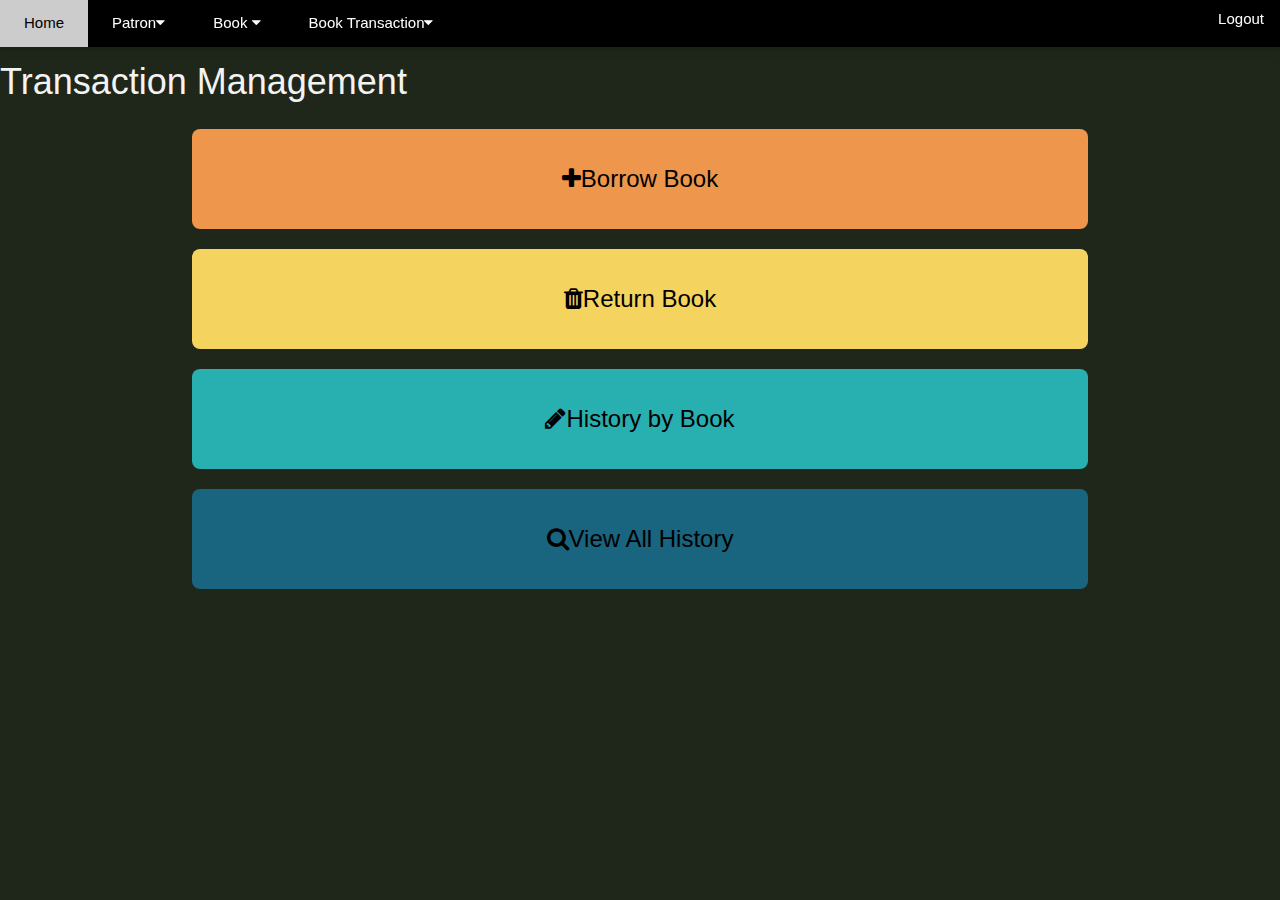
<file: Transaction.html>
<!DOCTYPE html>
<html>

<head>
    <title>Book Management</title>
    <meta charset="UTF-8">
    <meta name="viewport" content="width=device-width, initial-scale=1">
    <link rel="icon" href="Images/logo.jpg" type="Image/logo">
    <link rel="stylesheet" href="https://www.w3schools.com/w3css/4/w3.css">
    <link rel="stylesheet" href="https://fonts.googleapis.com/css?family=Lato">
    <link rel="stylesheet" href="https://cdnjs.cloudflare.com/ajax/libs/font-awesome/4.7.0/css/font-awesome.min.css">
    <link rel="stylesheet" href="CSS/dashboard.css">
</head>

<body class="Obody">
    <div id="navbar-placeholder"></div>
    <script src="JS/navbar.js"></script>
    <script>
        setNavbar();
    </script><br><br>

    <div>
        <h1 style="color: #f3f3f3;">Transaction Management</h1>
    </div>
    <div class="button-container">
        <button style="background-color: #ee964b;" class="button" onclick="addPatron()"><i class="fa fa-plus"></i>Borrow
            Book</button>
        <button style="background-color: #f4d35e;" class="button" onclick="deletePatron()"><i
                class="fa fa-trash"></i>Return Book</button>
        <button style="background-color: #28afb0;" class="button" onclick="updatePatron()"><i
                class="fa fa-pencil"></i>History by Book</button>
        <button style="background-color: #19647e;" class="button" onclick="getPatron()"><i class="fa fa-search"></i>View
            All History</button>
    </div>


</body>

</html>
</file>
<file: CSS/indexStyle.css>
body,h1,h2,h3,h4,h5,h6 {font-family: "Lato", sans-serif;}
body, html {
  height: 100%;
  color: #777;
  line-height: 1.8;
}

/* Create a Parallax Effect */
.bgimg-1, .bgimg-2, .bgimg-3 {
  background-attachment: fixed;
  background-position: center;
  background-repeat: no-repeat;
  background-size:cover;
}

/* First image (Logo. Full height) */
.bgimg-1 {
  background-image: url('/w3images/parallax1.jpg');
  min-height: 100%;
}

/* Second image (Portfolio) */
.bgimg-2 {
  background-image: url("/w3images/parallax2.jpg");
  min-height: 400px;
}

/* Third image (Contact) */
.bgimg-3 {
  background-image: url("/w3images/parallax3.jpg");
  min-height: 400px;
}

.w3-wide {letter-spacing: 10px;}
.w3-hover-opacity {cursor: pointer;}

/* Turn off parallax scrolling for tablets and phones */
@media only screen and (max-device-width: 1600px) {
  .bgimg-1, .bgimg-2, .bgimg-3 {
    background-attachment: scroll;
    min-height: 400px;
  }
}
/* new Index*/
header form{
  display: flex;
  align-items: center;
  padding-top: 5px;
}
#search{
  width: 230px;
  height: 30px;
  border: 1px solid black;
  outline: none;
  border-radius: 20px;
  padding-left: 15px;
}
main *{
  margin: 0;
  padding-top: 0;
  box-sizing: border-box;
}
main body{
  display: flex;
  padding-top: 15px;
  flex-direction: column;
  flex-wrap: wrap;
}
main{
  width: 100%;
  padding-top: 30px;
  display: flex;
  flex-wrap: wrap;
  justify-content: center;
}
main div{
  width: 250px;
  height: 320px;
  margin: 19px 15px;
  background: #ee964b;
}
main img{
  width: 100%;
  height: 89%;
  object-fit: cover;
}
main h2{
  font-size: 20px;
  font-family: sans-serif;
  font-weight: bold;
  text-align: center;
  color: #1f271b;
}
</file>
<file: CSS/BankGate.css>
.card {
    height: 50%;
    width: 40%;
    padding: 1.9rem 1.2rem;
    text-align: center;
    align-items: center;
    justify-content: center;
    background: #2a2b38;


   }
   
   /*Inputs*/
   .field {
    margin-top: .5rem;
    display: flex;
    align-items: center;
    justify-content: center;
    gap: .5em;
    background-color: #1f2029;
    border-radius: 4px;
    padding: .5em 1em;
   }
   
   .input-icon {
    height: 1em;
    width: 1em;
    fill: #ffeba7;
   }
   
   .input-field {
    background: none;
    border: none;
    outline: none;
    width: 100%;
    color: #d3d3d3;
   }
   
   /*Text*/
   .title {
    margin-bottom: 1rem;
    font-size: 1.5em;
    font-weight: 500;
    color: #f5f5f5;
   }
   
   /*Buttons*/
   .btn {
    margin: 1rem;
    border: none;
    border-radius: 4px;
    font-weight: bold;
    font-size: .8em;
    text-transform: uppercase;
    padding: 0.6em 1.2em;
    background-color: #ffeba7;
    color: #5e6681;
    box-shadow: 0 8px 24px 0 rgb(255 235 167 / 20%);
    transition: all .3s ease-in-out;
   }
   
   .btn-link {
    color: #f5f5f5;
    display: block;
    font-size: .75em;
    transition: color .3s ease-out;
   }
   
   /*Hover & focus*/
   .field input:focus::placeholder {
    opacity: 0;
    transition: opacity .3s;
   }
   
   .btn:hover {
    background-color: #5e6681;
    color: #ffeba7;
    box-shadow: 0 8px 24px 0 rgb(16 39 112 / 20%);
   }
   
   .btn-link:hover {
    color: #ffeba7;
   }
</file>
<file: CSS/dashboard.css>
body {
    font-family: Arial, sans-serif;
    background-color: #f4f4f4;
    margin: 0;
    padding: 0;
  }

  .dashboard {
    display: flex;
    justify-content: center;
    align-items: center;
    height: 100vh;
  }

  .button-container {
    display: flex;
    flex-direction: column;
    align-items: center;
  }

  .button {
    font-size: 24px;
    margin: 10px;
    padding: 32px 10px;
    border: 0px;
    border-radius: 8px;
    width: 70%;
    cursor: pointer;
  }

  .Obody{
    background-color: #1f271b;
  }
</file>
<file: CSS/form.css>
.form {
    border-radius: 20px;
    box-sizing: border-box;
    height: 500px;
    padding: 20px;
  }
  
  .input-container {
    height: 50px;
    position: relative;
    width: 100%;
  }
  
  .ic1 {
    margin-top: 40px;
  }
  
  .ic2 {
    margin-top: 30px;
  }
  
  .input {
    background-color: #303245;
    border-radius: 12px;
    border: 0;
    box-sizing: border-box;
    color: #eee;
    font-size: 18px;
    height: 100%;
    outline: 0;
    padding: 4px 20px 0;
    width: 100%;
  }
  
  .cut {
    background-color: #15172b;
    border-radius: 10px;
    height: 20px;
    left: 20px;
    position: absolute;
    top: -20px;
    transform: translateY(0);
    transition: transform 200ms;
    width: 76px;
  }
  
  .cut-short {
    width: 50px;
  }
  
  .input:focus ~ .cut,
  .input:not(:placeholder-shown) ~ .cut {
    transform: translateY(8px);
  }
  
  .placeholder {
    color: #65657b;
    font-family: sans-serif;
    left: 20px;
    line-height: 14px;
    pointer-events: none;
    position: absolute;
    transform-origin: 0 50%;
    transition: transform 200ms, color 200ms;
    top: 20px;
  }
  
  .input:focus ~ .placeholder,
  .input:not(:placeholder-shown) ~ .placeholder {
    transform: translateY(-30px) translateX(10px) scale(0.75);
  }
  
  .input:not(:placeholder-shown) ~ .placeholder {
    color: #808097;
  }
  
  .input:focus ~ .placeholder {
    color: #dc2f55;
  }
  
  .submit {
    background-color: #08d;
    border-radius: 12px;
    border: 0;
    box-sizing: border-box;
    color: #eee;
    cursor: pointer;
    font-size: 18px;
    height: 50px;
    margin-top: 38px;
    outline: 0;
    text-align: center;
    width: 100%;
  }
  
  .submit:active {
    background-color: #06b;
  }
  
  /* input[type="password"] {
    padding-right: 150px;
  }*/
  
  /*.toggle-password {
    position: absolute;
    top: 50%;
    right: 10px;
    transform: translateY(-50%);
    cursor: pointer;
    color: #141B34; 
  } */
</file>
<file: CSS/loginStyle.css>
.loginForm {
  display: flex;
  justify-content: center; /* Center horizontally */
  align-items: center; /* Center vertically */
  height: 100vh;
}
.registrationForm{
  display: flex;
  justify-content: center; /* Center horizontally */
  align-items: center; /* Center vertically */
  height: 100vh;
  /*padding-top: 300px;*/
}
.form_container {
    width: fit-content;
    height: fit-content;
    display: flex;
    flex-direction: column;
    align-items: center;
    justify-content: center;
    gap: 15px;
    padding: 50px 40px 20px 40px;
    background-color: #ffffff;
    box-shadow: 0px 106px 42px rgba(0, 0, 0, 0.01),
      0px 59px 36px rgba(0, 0, 0, 0.05), 0px 26px 26px rgba(0, 0, 0, 0.09),
      0px 7px 15px rgba(0, 0, 0, 0.1), 0px 0px 0px rgba(0, 0, 0, 0.1);
    border-radius: 11px;
    font-family: "Inter", sans-serif;
  }
  
  .title_container {
    display: flex;
    flex-direction: column;
    align-items: center;
    justify-content: center;
    gap: 10px;
  }
  
  .title {
    margin: 0;
    font-size: 1.25rem;
    font-weight: 700;
    color: #212121;
  }
  
  .subtitle {
    font-size: 0.725rem;
    max-width: 80%;
    text-align: center;
    line-height: 1.1rem;
    color: #8B8E98
  }
  
  .input_container {
    width: 100%;
    height: fit-content;
    position: relative;
    display: flex;
    flex-direction: column;
    gap: 5px;
  }
  
  .icon {
    width: 20px;
    position: absolute;
    z-index: 99;
    left: 12px;
    bottom: 9px;
  }
  
  .input_label {
    font-size: 0.75rem;
    color: #8B8E98;
    font-weight: 600;
  }
  
  .input_field {
    width: auto;
    height: 40px;
    padding: 0 0 0 40px;
    border-radius: 7px;
    outline: none;
    border: 1px solid #e5e5e5;
    filter: drop-shadow(0px 1px 0px #efefef)
      drop-shadow(0px 1px 0.5px rgba(239, 239, 239, 0.5));
    transition: all 0.3s cubic-bezier(0.15, 0.83, 0.66, 1);
  }
  
  .input_field:focus {
    border: 1px solid transparent;
    box-shadow: 0px 0px 0px 2px #242424;
    background-color: transparent;
  }
  
  .sign-in_btn {
    width: 100%;
    height: 40px;
    border: 0;
    background: #28afb0;
    border-radius: 7px;
    outline: none;
    color: #ffffff;
    cursor: pointer;
  }
  
  .separator {
    width: 100%;
    display: flex;
    align-items: center;
    justify-content: center;
    gap: 30px;
    color: #8B8E98;
  }
  
  .separator .line {
    display: block;
    width: 100%;
    height: 1px;
    border: 0;
    background-color: #e8e8e8;
  }
  
  .note {
    font-size: 0.75rem;
    color: #8B8E98;
    text-decoration: underline;
  }
  .sign-up_btn {
    width: 100%;
    height: 40px;
    border: 0;
    background: #28afb0;
    border-radius: 7px;
    outline: none;
    color: #ffffff;
    cursor: pointer;
  }
  
  /* Hide the default checkbox */
.container input {
  display: none;
}

.container {
  display: inline-flex;
  position: relative;
  cursor: pointer;
  font-size: 20px;
  user-select: none;
  align-items: center;
  -webkit-tap-highlight-color: transparent;
  
}
</file>
<file: CSS/BorrowBook.css>
.modal {
    display: none;
    display: flex;
    justify-content: center; /* Horizontal centering */
    align-items: center; /* Vertical centering */
    height: 100vh;

}

.modal-content {
    display: flex; /* Use flexbox for centering */
    flex-direction: column; /* Stack children vertically */
    align-items: left; /* Center horizontally */
    justify-content: left; /* Center vertically */
    padding: 20px; /* Add padding to the element */
    border: 0px;
    border-radius: 5px;
    background-color: #f0f0f0;
    box-shadow: 5px 5px 10px rgba(0, 0, 0, 0.2); /* Add a shadow */
    width: 80%;
    margin: 0 auto; /* Center the element horizontally */
    text-align: left;
}

.book-info {
    display: flex;
    align-items: left;
    justify-content: left;
    padding-left: 0px;
    position: relative;

}

.book-image {
    width: 250px;
    height: 300px;
    margin-right: 20px;
    padding-left: 30px;
}

.book-details {
    flex: 1;
}

h2 {
    font-size: 24px;
    margin: 0;
}

.book-author {
    font-size: 18px;
    color: #555;
}

.publication-year {
    font-size: 18px;
    color: #555;
}
desc{
    font-size: 18px;
    color: #555;
}
span{
    color: #28afb0;
}
button{
    width: 20%;
    height: 40px;
    border: 0;
    background: #28afb0;
    border-radius: 15px;
    outline: none;
    color: #1f271b;
    cursor: pointer;
    position: absolute;
    right: 276px;
    bottom: -1px;
}
</file>
